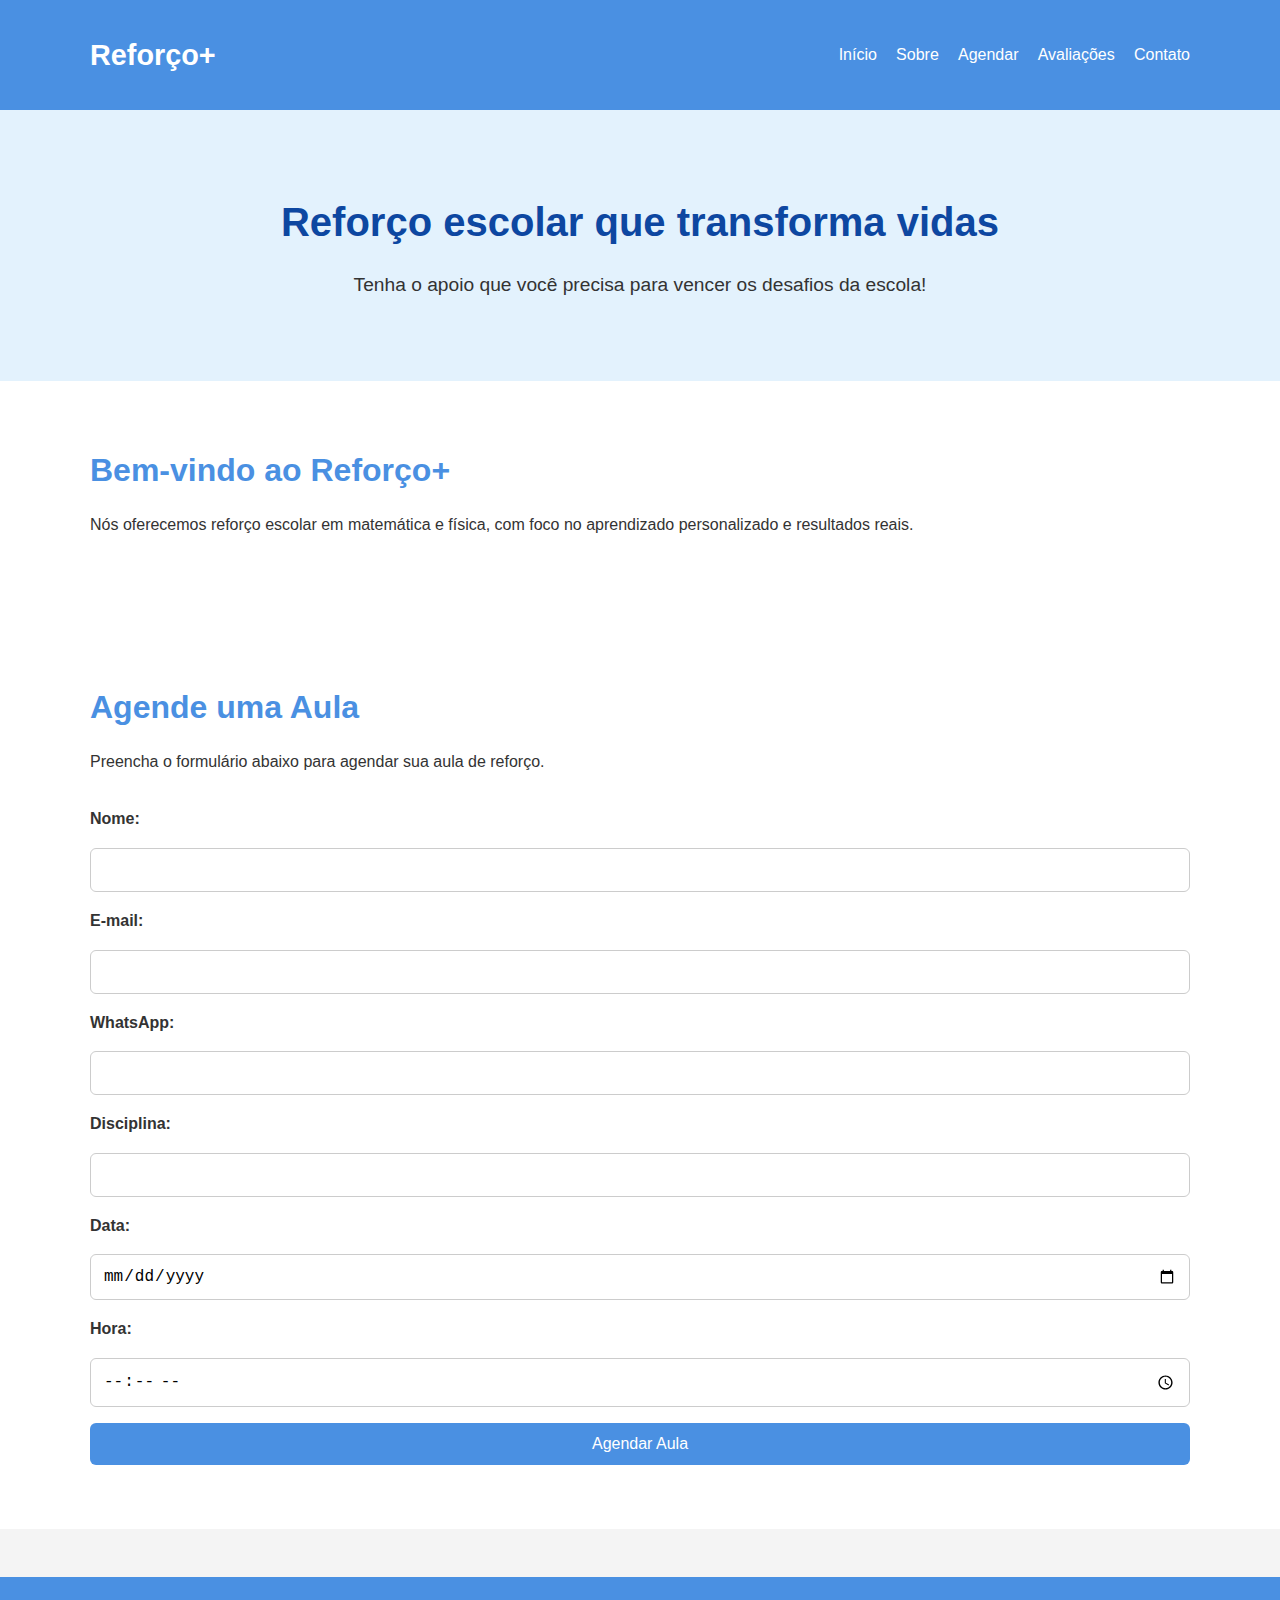
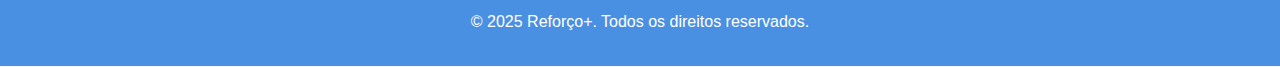
<file: index.html>
<!DOCTYPE html>
<html lang="pt-BR">
<head>
  <meta charset="UTF-8">
  <title>Reforço+ | Início</title>
  <link rel="stylesheet" href="style.css">
</head>
<body>
  <nav class="navbar">
    <div class="container">
      <h1 class="logo">Reforço+</h1>
      <ul class="nav-links">
        <li><a href="index.html">Início</a></li>
        <li><a href="sobre.html">Sobre</a></li>
        <li><a href="agendar.html">Agendar</a></li>
        <li><a href="avaliacoes.html">Avaliações</a></li>
        <li><a href="contato.html">Contato</a></li>
      </ul>
    </div>
  </nav>

  <header class="hero">
    <div class="container">
      <h2>Reforço escolar que transforma vidas</h2>
      <p>Tenha o apoio que você precisa para vencer os desafios da escola!</p>
    </div>
  </header>

  <section class="section">
    <div class="container">
      <h2>Bem-vindo ao Reforço+</h2>
      <p>Nós oferecemos reforço escolar em matemática e física, com foco no aprendizado personalizado e resultados reais.</p>
    </div>
  </section>

  <section class="section" id="agendamento">
    <div class="container">
      <h2>Agende uma Aula</h2>
     <p>Preencha o formulário abaixo para agendar sua aula de reforço.</p>

      <form action="https://formsubmit.co/aulaslanger@gmail.com" method="POST" class="agendamento-form">
        <input type="hidden" name="_captcha" value="false">
        <input type="hidden" name="_next" value="https://seusite.com/obrigado.html">

        <label for="nome">Nome:</label>
        <input type="text" name="nome" id="nome" required>

        <label for="email">E-mail:</label>
        <input type="email" name="email" id="email" required>

        <label for="whatsapp">WhatsApp:</label>
        <input type="text" name="whatsapp" id="whatsapp" required>

        <label for="disciplina">Disciplina:</label>
        <input type="text" name="disciplina" id="disciplina" required>

        <label for="data">Data:</label>
        <input type="date" name="data" id="data" required>

        <label for="hora">Hora:</label>
        <input type="time" name="hora" id="hora" required>

        <button type="submit">Agendar Aula</button>
      </form>
    </div>
  </section>

  <footer>
    <div class="container">
      <p>&copy; 2025 Reforço+. Todos os direitos reservados.</p>
    </div>
  </footer>
</body>
</html>
</file>
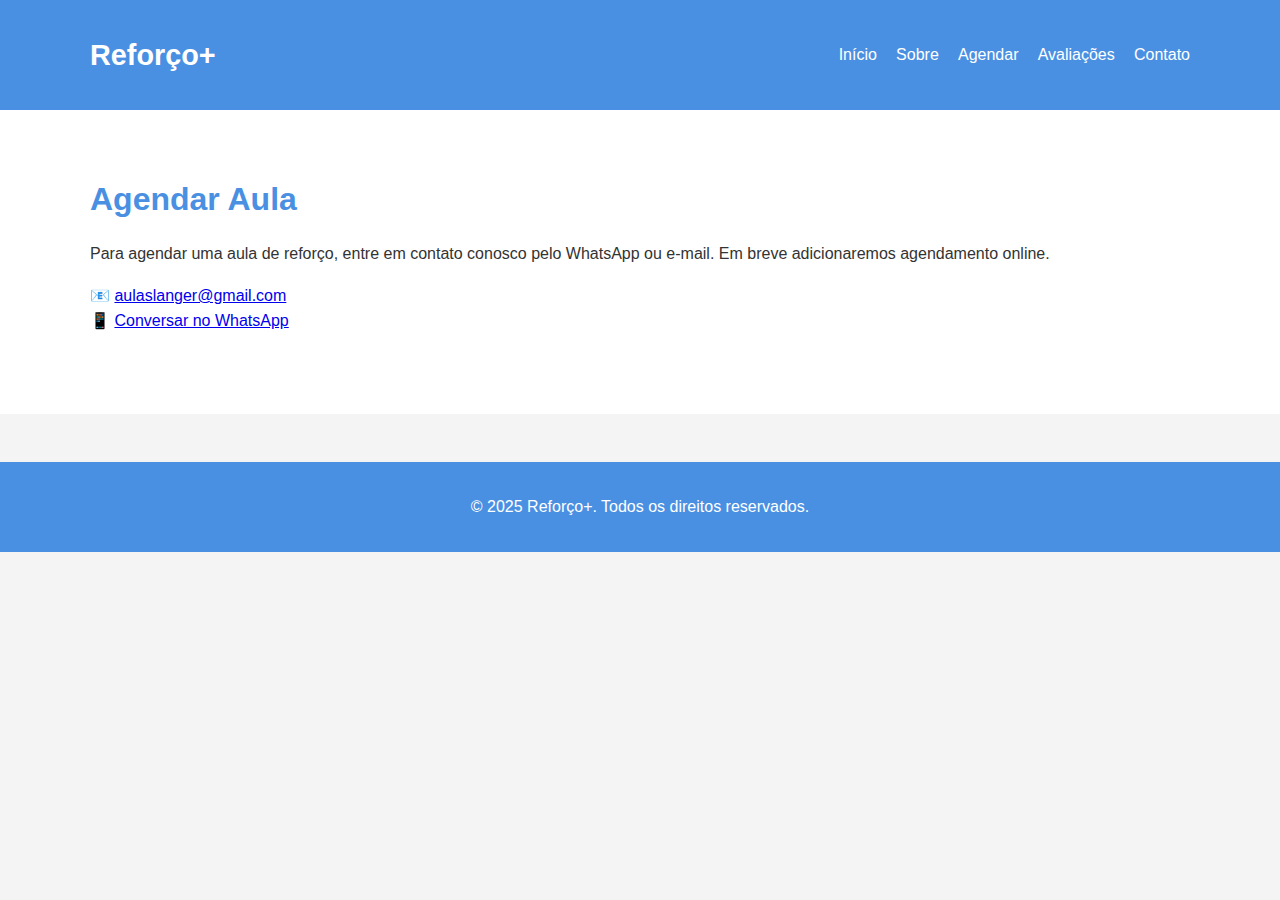
<file: agendar.html>
<!DOCTYPE html>
<html lang="pt-BR">
<head>
  <meta charset="UTF-8">
  <title>Reforço+ | Agendar Aula</title>
  <link rel="stylesheet" href="style.css">
</head>
<body>
  <nav class="navbar">
    <div class="container">
      <h1 class="logo">Reforço+</h1>
      <ul class="nav-links">
        <li><a href="index.html">Início</a></li>
        <li><a href="sobre.html">Sobre</a></li>
        <li><a href="agendar.html">Agendar</a></li>
        <li><a href="avaliacoes.html">Avaliações</a></li>
        <li><a href="contato.html">Contato</a></li>
      </ul>
    </div>
  </nav>

  <section class="section">
    <div class="container">
      <h2>Agendar Aula</h2>
      <p>Para agendar uma aula de reforço, entre em contato conosco pelo WhatsApp ou e-mail. Em breve adicionaremos agendamento online.</p>
      <ul>
        <li>📧 <a href="mailto:aulaslanger@gmail.com">aulaslanger@gmail.com</a></li>
        <li>📱 <a href="https://wa.me/5521985411567" target="_blank">Conversar no WhatsApp</a></li>
      </ul>
    </div>
  </section>

  <footer>
    <div class="container">
      <p>&copy; 2025 Reforço+. Todos os direitos reservados.</p>
    </div>
  </footer>
</body>
</html>
</file>
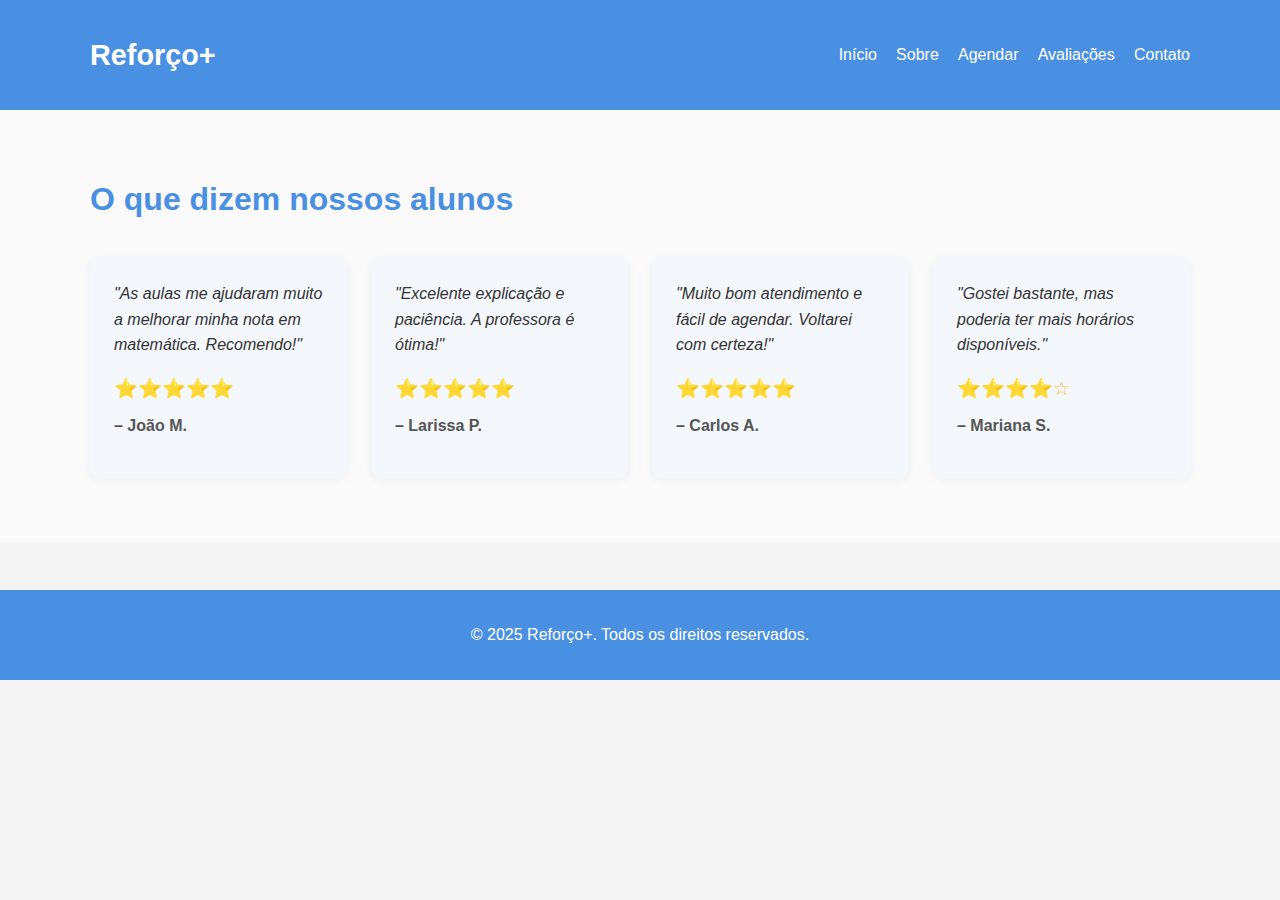
<file: avaliacoes.html>
<!DOCTYPE html>
<html lang="pt-BR">
<head>
  <meta charset="UTF-8">
  <title>Reforço+ | Avaliações</title>
  <link rel="stylesheet" href="style.css">
  <script defer src="script.js"></script>
</head>
<body>
  <nav class="navbar">
    <div class="container">
      <h1 class="logo">Reforço+</h1>
      <ul class="nav-links">
        <li><a href="index.html">Início</a></li>
        <li><a href="sobre.html">Sobre</a></li>
        <li><a href="agendar.html">Agendar</a></li>
        <li><a href="avaliacoes.html">Avaliações</a></li>
        <li><a href="contato.html">Contato</a></li>
      </ul>
    </div>
  </nav>

  <section class="section reviews">
    <div class="container">
      <h2>O que dizem nossos alunos</h2>
      <div id="review-list" class="review-cards"></div>
    </div>
  </section>

  <footer>
    <div class="container">
      <p>&copy; 2025 Reforço+. Todos os direitos reservados.</p>
    </div>
  </footer>
</body>
</html>
</file>
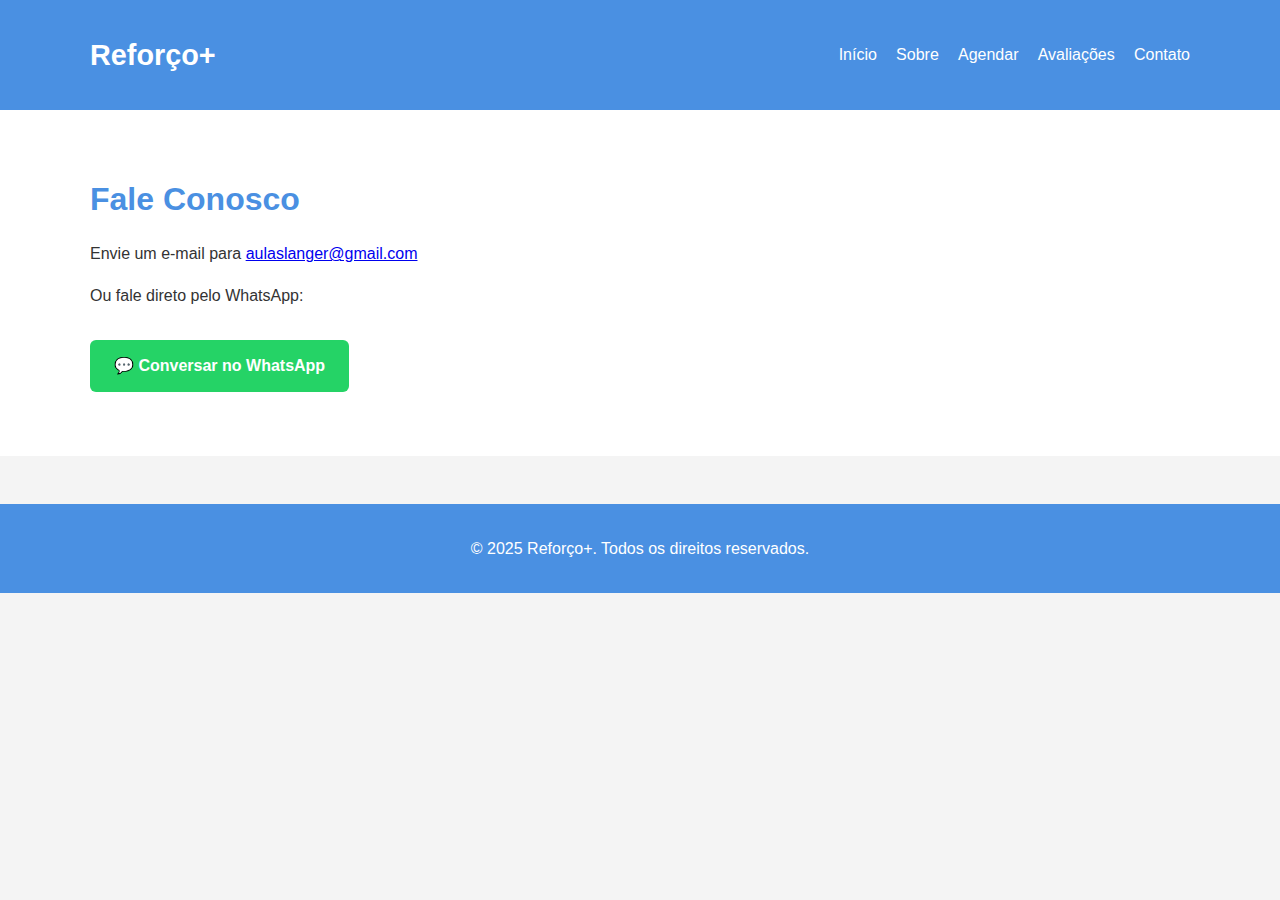
<file: contato.html>
<!DOCTYPE html>
<html lang="pt-BR">
<head>
  <meta charset="UTF-8">
  <title>Reforço+ | Contato</title>
  <link rel="stylesheet" href="style.css">
</head>
<body>
  <nav class="navbar">
    <div class="container">
      <h1 class="logo">Reforço+</h1>
      <ul class="nav-links">
        <li><a href="index.html">Início</a></li>
        <li><a href="sobre.html">Sobre</a></li>
        <li><a href="agendar.html">Agendar</a></li>
        <li><a href="avaliacoes.html">Avaliações</a></li>
        <li><a href="contato.html">Contato</a></li>
      </ul>
    </div>
  </nav>

  <section class="section contact">
    <div class="container">
      <h2>Fale Conosco</h2>
      <p>Envie um e-mail para <a href="mailto:aulaslanger@gmail.com">aulaslanger@gmail.com</a></p>
      <p>Ou fale direto pelo WhatsApp:</p>
      <a class="whatsapp-button" href="https://wa.me/5521985411567" target="_blank">
        💬 Conversar no WhatsApp
      </a>
    </div>
  </section>

  <footer>
    <div class="container">
      <p>&copy; 2025 Reforço+. Todos os direitos reservados.</p>
    </div>
  </footer>
</body>
</html>
</file>
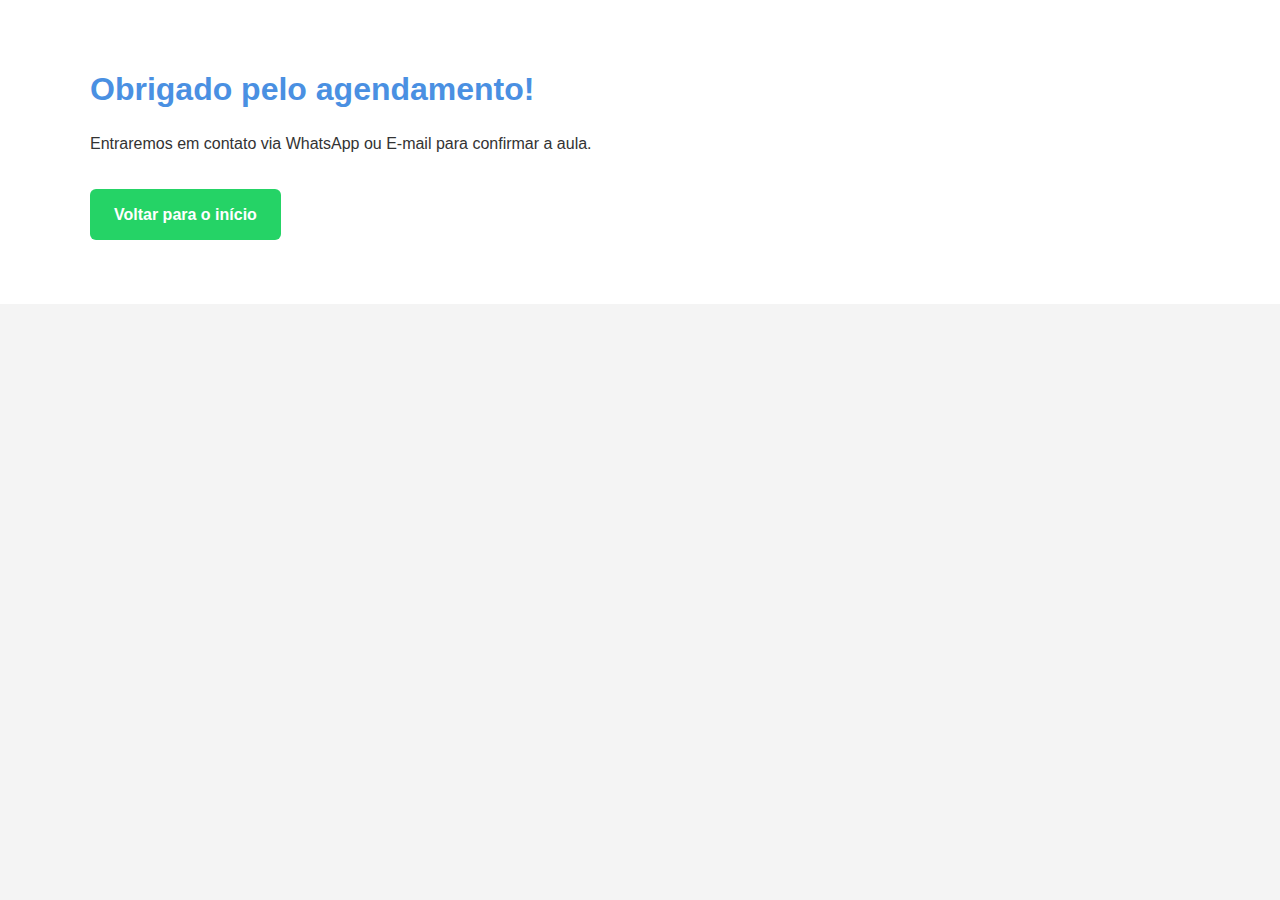
<file: obrigado.html>
<!DOCTYPE html>
<html lang="pt-BR">
<head>
  <meta charset="UTF-8">
  <title>Agendamento Confirmado</title>
  <link rel="stylesheet" href="style.css">
</head>
<body>
  <section class="section">
    <div class="container">
      <h2>Obrigado pelo agendamento!</h2>
      <p>Entraremos em contato via WhatsApp ou E-mail para confirmar a aula.</p>
      <a href="index.html" class="whatsapp-button">Voltar para o início</a>
    </div>
  </section>
</body>
</html>
</file>
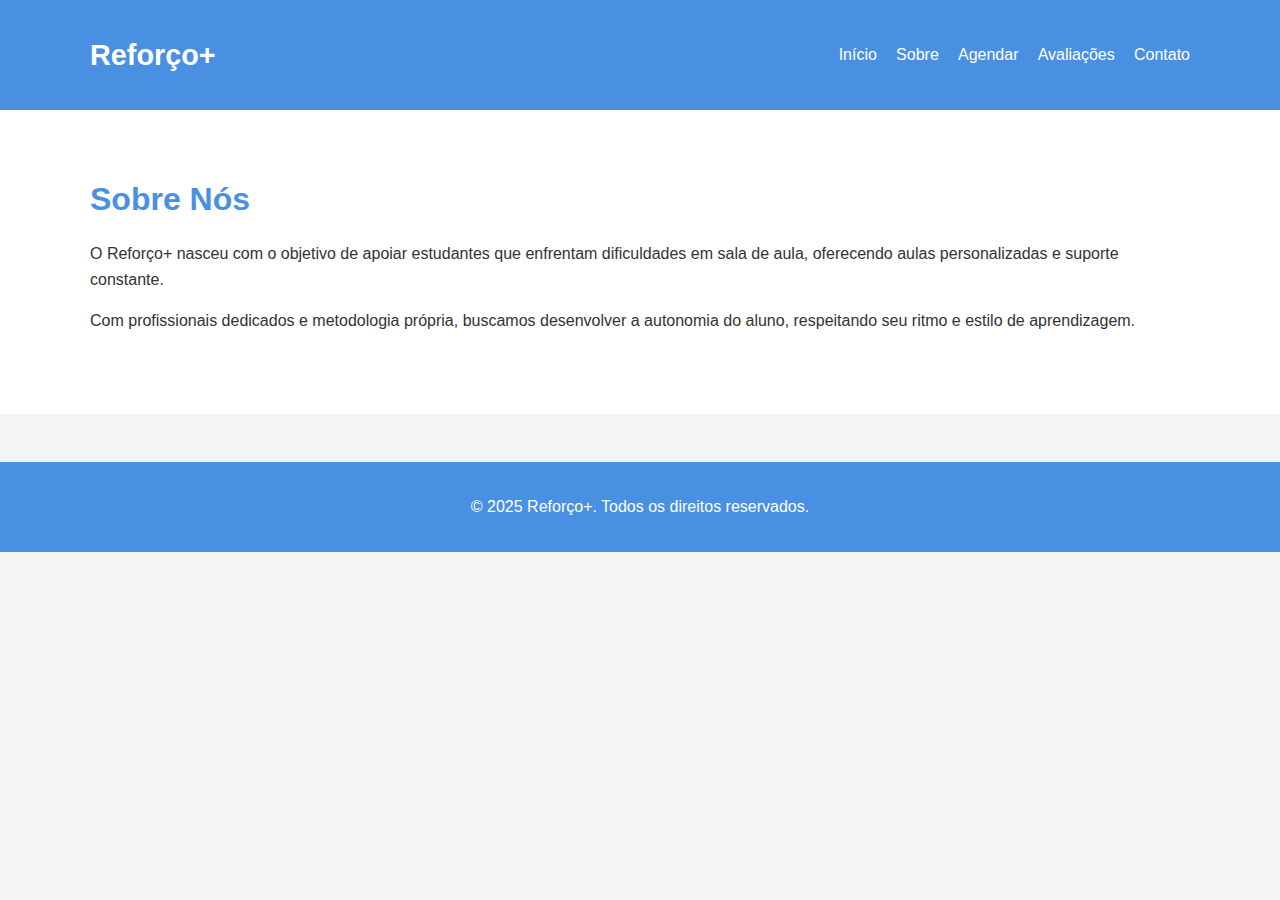
<file: sobre.html>
<!DOCTYPE html>
<html lang="pt-BR">
<head>
  <meta charset="UTF-8">
  <title>Reforço+ | Sobre</title>
  <link rel="stylesheet" href="style.css">
</head>
<body>
  <nav class="navbar">
    <div class="container">
      <h1 class="logo">Reforço+</h1>
      <ul class="nav-links">
        <li><a href="index.html">Início</a></li>
        <li><a href="sobre.html">Sobre</a></li>
        <li><a href="agendar.html">Agendar</a></li>
        <li><a href="avaliacoes.html">Avaliações</a></li>
        <li><a href="contato.html">Contato</a></li>
      </ul>
    </div>
  </nav>

  <section class="section">
    <div class="container">
      <h2>Sobre Nós</h2>
      <p>O Reforço+ nasceu com o objetivo de apoiar estudantes que enfrentam dificuldades em sala de aula, oferecendo aulas personalizadas e suporte constante.</p>
      <p>Com profissionais dedicados e metodologia própria, buscamos desenvolver a autonomia do aluno, respeitando seu ritmo e estilo de aprendizagem.</p>
    </div>
  </section>

  <footer>
    <div class="container">
      <p>&copy; 2025 Reforço+. Todos os direitos reservados.</p>
    </div>
  </footer>
</body>
</html>
</file>
<file: style.css>
/* Reset básico */
* {
  margin: 0;
  padding: 0;
  box-sizing: border-box;
}

body {
  font-family: 'Segoe UI', sans-serif;
  line-height: 1.6;
  background-color: #f4f4f4;
  color: #333;
}

/* Containers */
.container {
  width: 90%;
  max-width: 1100px;
  margin: 0 auto;
  padding: 1rem 0;
}

/* Navbar */
.navbar {
  background-color: #4a90e2;
  padding: 1rem 0;
}

.navbar .logo {
  color: white;
  font-size: 1.8rem;
  font-weight: bold;
}

.nav-links {
  list-style: none;
  display: flex;
  flex-wrap: wrap;
  gap: 1.2rem;
}

.navbar .container {
  display: flex;
  justify-content: space-between;
  align-items: center;
}

.nav-links li a {
  color: white;
  text-decoration: none;
  font-weight: 500;
  transition: color 0.3s;
}

.nav-links li a:hover {
  color: #e0e0e0;
}

/* Hero */
.hero {
  background: #e3f2fd;
  padding: 4rem 0;
  text-align: center;
}

.hero h2 {
  font-size: 2.5rem;
  color: #0d47a1;
  margin-bottom: 1rem;
}

.hero p {
  font-size: 1.2rem;
  color: #333;
}

/* Section padrão */
.section {
  padding: 3rem 0;
  background-color: #fff;
}

.section h2 {
  font-size: 2rem;
  color: #4a90e2;
  margin-bottom: 1rem;
}

.section p, .section ul {
  font-size: 1rem;
  margin-bottom: 1rem;
}

ul li {
  list-style-type: none;
}

/* Avaliações */
.reviews {
  background-color: #fafafa;
}

.review-cards {
  display: grid;
  gap: 1.5rem;
  grid-template-columns: repeat(auto-fit, minmax(250px, 1fr));
  margin-top: 2rem;
}

.review-card {
  background-color: #f4f7fc;
  padding: 1.5rem;
  border-radius: 10px;
  box-shadow: 0 2px 10px rgba(0, 0, 0, 0.05);
  transition: transform 0.2s;
}

.review-card:hover {
  transform: translateY(-5px);
}

.review-text {
  font-style: italic;
  margin-bottom: 1rem;
}

.review-stars {
  color: #fbc02d;
  font-size: 1.2rem;
  margin-bottom: 0.5rem;
}

.review-author {
  font-weight: bold;
  color: #555;
}

/* Contato e botão WhatsApp */
.whatsapp-button {
  display: inline-block;
  margin-top: 1rem;
  background-color: #25d366;
  color: white;
  padding: 0.8rem 1.5rem;
  border-radius: 6px;
  text-decoration: none;
  font-weight: bold;
  transition: background-color 0.3s;
}

.whatsapp-button:hover {
  background-color: #1ebc57;
}

/* Footer */
footer {
  background-color: #4a90e2;
  color: white;
  text-align: center;
  padding: 1rem 0;
  margin-top: 3rem;
}

/* Responsivo */
@media (max-width: 768px) {
  .nav-links {
    flex-direction: column;
    align-items: flex-start;
    gap: 0.8rem;
  }

  .hero h2 {
    font-size: 2rem;
  }

  .section h2 {
    font-size: 1.5rem;
  }
}

.agendamento-form {
  display: grid;
  gap: 1rem;
  margin-top: 2rem;
}

.agendamento-form label {
  font-weight: bold;
}

.agendamento-form input,
.agendamento-form button {
  padding: 0.75rem;
  font-size: 1rem;
  border-radius: 6px;
  border: 1px solid #ccc;
  width: 100%;
}

.agendamento-form button {
  background-color: #4a90e2;
  color: white;
  border: none;
  cursor: pointer;
  transition: background 0.3s;
}

.agendamento-form button:hover {
  background-color: #357abd;
}
</file>
